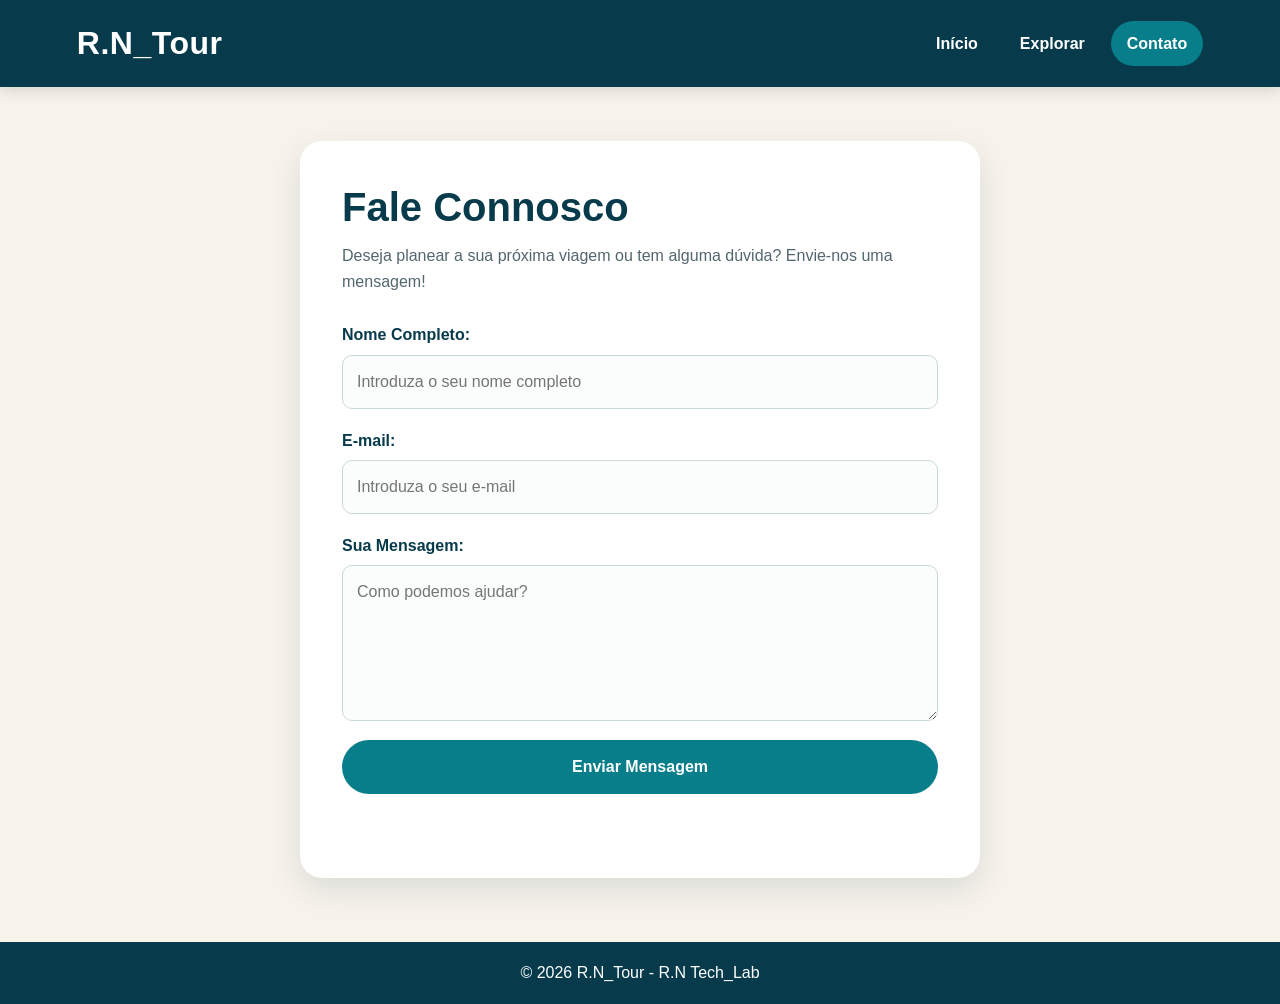
<file: contato.html>
<!doctype html>
<html lang="pt-br">
<head>
    <meta charset="utf-8">
    <meta name="viewport" content="width=device-width, initial-scale=1.0">
    <title>Contato - R.N_Tour</title>
    <!-- Ligação para o CSS específico desta página -->
    <link rel="stylesheet" href="css/contato.css">
</head>
<body>
    <header>
        <div class="logo">
            <h1>R.N_Tour</h1>
        </div>
        <nav aria-label="Navegação principal">
            <ul>
                <li><a href="index.html">Início</a></li>
                <li><a href="conteudo.html">Explorar</a></li>
                <!-- A classe 'ativo' marca a página atual -->
                <li><a href="contato.html" class="ativo">Contato</a></li>
            </ul>
        </nav>
    </header>

    <main>
        <section class="secao-contato">
            <h2>Fale Connosco</h2>
            <p>Deseja planear a sua próxima viagem ou tem alguma dúvida? Envie-nos uma mensagem!</p>

            <!-- O formulário não tem atributo 'action' porque o envio será simulado no JavaScript -->
            <form id="form-contato">
                <div class="grupo-input">
                    <!-- Requisito: Identificação clara com label for associado ao id do input -->
                    <label for="nome">Nome Completo:</label>
                    <input type="text" id="nome" name="nome" placeholder="Introduza o seu nome completo">
                </div>

                <div class="grupo-input">
                    <label for="email">E-mail:</label>
                    <input type="email" id="email" name="email" placeholder="Introduza o seu e-mail">
                </div>

                <div class="grupo-input">
                    <label for="mensagem">Sua Mensagem:</label>
                    <textarea id="mensagem" name="mensagem" rows="5" placeholder="Como podemos ajudar?"></textarea>
                </div>

                <!-- Requisito: Botão visível para envio -->
                <button type="submit" id="btn-enviar">Enviar Mensagem</button>
                
                <!-- Espaço destinado a exibir o feedback visual após o envio (Sucesso ou Erro) -->
                <div id="mensagem-feedback" aria-live="polite"></div>
            </form>
        </section>
    </main>

    <footer>
        <p>&copy; 2026 R.N_Tour - R.N Tech_Lab</p>
    </footer>

    <!-- Ligação para o JS específico desta página que fará a validação -->
    <script src="js/contato.js"></script>
</body>
</html>
</file>
<file: css/contato.css>
:root {
    --azul-escuro: #073b4c;
    --azul: #087e8b;
    --azul-claro: #e8f6f7;
    --areia: #f7f3eb;
    --texto: #263238;
    --branco: #ffffff;
    --sombra: 0 12px 30px rgba(7, 59, 76, .12);
}

* { box-sizing: border-box; }

html { scroll-behavior: smooth; }

body {
    margin: 0;
    min-height: 100vh;
    display: flex;
    flex-direction: column;
    font-family: Arial, Helvetica, sans-serif;
    color: var(--texto);
    background: var(--areia);
    line-height: 1.6;
}

header {
    width: 100%;
    padding: 18px clamp(20px, 6vw, 90px);
    display: flex;
    align-items: center;
    justify-content: space-between;
    gap: 24px;
    background: var(--azul-escuro);
    color: var(--branco);
    box-shadow: 0 3px 14px rgba(0,0,0,.14);
}

.logo h1 {
    margin: 0;
    font-size: clamp(1.45rem, 3vw, 2rem);
    letter-spacing: .5px;
}

nav ul {
    display: flex;
    align-items: center;
    gap: 10px;
    margin: 0;
    padding: 0;
    list-style: none;
}

nav a {
    display: inline-block;
    padding: 10px 16px;
    border-radius: 24px;
    color: var(--branco);
    text-decoration: none;
    font-weight: 700;
    transition: background .2s ease, transform .2s ease;
}

nav a:hover, nav a:focus-visible, nav a.ativo {
    background: var(--azul);
    outline: none;
}

nav a:hover { transform: translateY(-2px); }

main {
    width: min(1120px, 90%);
    margin: 0 auto;
    padding: 54px 0 64px;
    flex: 1;
}

h2 {
    margin: 0 0 12px;
    color: var(--azul-escuro);
    font-size: clamp(1.8rem, 4vw, 2.5rem);
    line-height: 1.2;
}

p { margin-top: 0; }

footer {
    padding: 18px;
    text-align: center;
    background: var(--azul-escuro);
    color: var(--branco);
}

footer p { margin: 0; }

img {
    display: block;
    max-width: 100%;
}

@media (max-width: 650px) {
    header {
        flex-direction: column;
        padding: 18px 16px;
        gap: 12px;
    }
    nav ul { flex-wrap: wrap; justify-content: center; }
    nav a { padding: 8px 12px; }
    main { padding: 36px 0 48px; }
}

.secao-contato {
    width: min(680px, 100%);
    margin: 0 auto;
    padding: clamp(24px, 5vw, 42px);
    background: var(--branco);
    border-radius: 22px;
    box-shadow: var(--sombra);
}

.secao-contato > p {
    margin-bottom: 28px;
    color: #53666d;
}

.grupo-input {
    display: flex;
    flex-direction: column;
    gap: 7px;
    margin-bottom: 19px;
}

.grupo-input label {
    color: var(--azul-escuro);
    font-weight: 700;
}

.grupo-input input, .grupo-input textarea {
    width: 100%;
    padding: 13px 14px;
    border: 1px solid #cbd8da;
    border-radius: 10px;
    background: #fbfdfd;
    color: var(--texto);
    font: inherit;
    transition: border-color .2s ease, box-shadow .2s ease;
}

.grupo-input input:focus, .grupo-input textarea:focus {
    border-color: var(--azul);
    outline: none;
    box-shadow: 0 0 0 3px rgba(8,126,139,.14);
}

.grupo-input textarea {
    resize: vertical;
    min-height: 130px;
}

#btn-enviar {
    width: 100%;
    padding: 14px 20px;
    border: 0;
    border-radius: 28px;
    background: var(--azul);
    color: var(--branco);
    font: inherit;
    font-weight: 700;
    cursor: pointer;
    transition: background .2s ease, transform .2s ease;
}

#btn-enviar:hover {
    background: var(--azul-escuro);
    transform: translateY(-2px);
}

#btn-enviar:disabled { opacity: .65; cursor: wait; }

#mensagem-feedback {
    min-height: 26px;
    margin-top: 16px;
    font-weight: 700;
}

#mensagem-feedback.sucesso { color: #18794e; }
#mensagem-feedback.erro { color: #b42318; }
</file>
